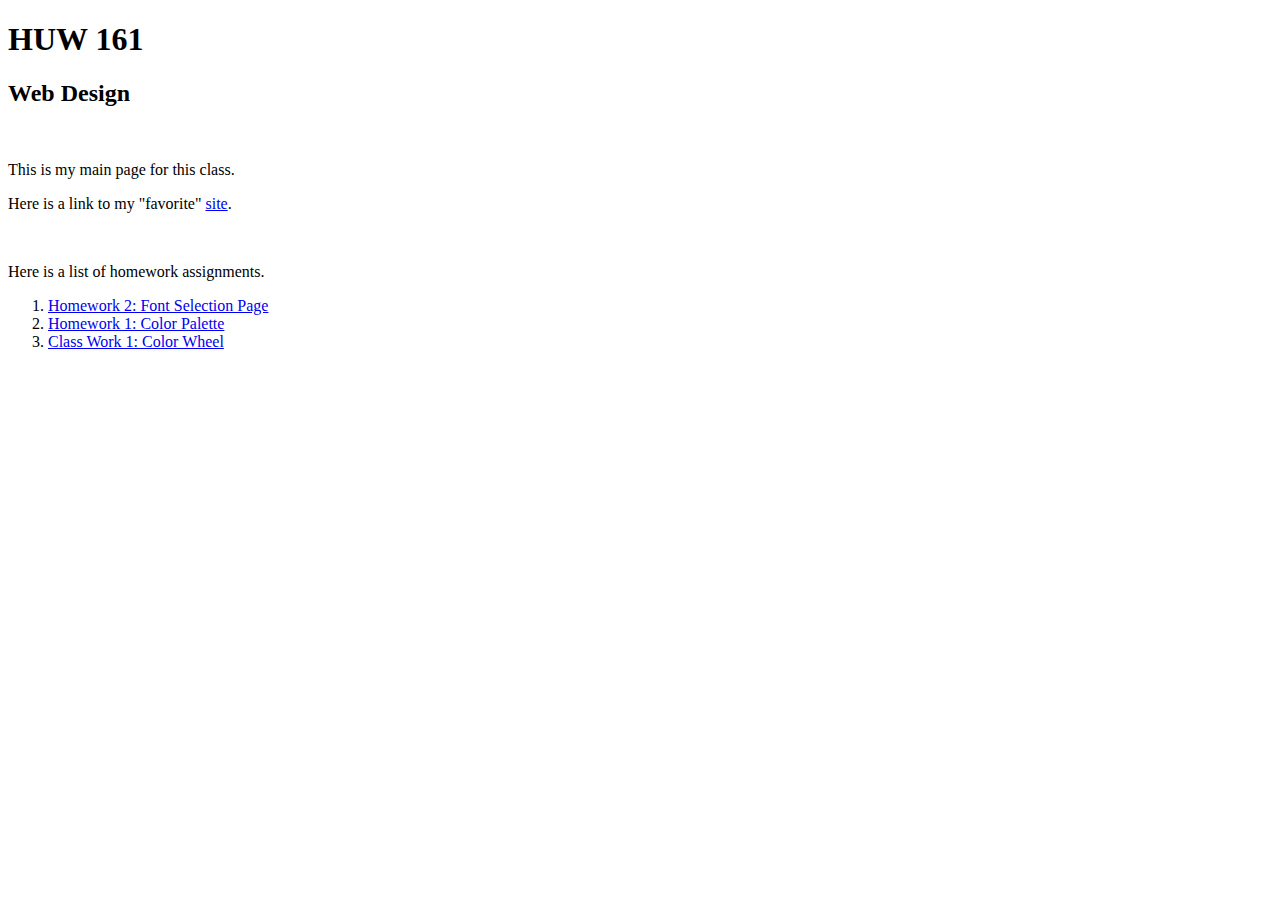
<file: index.html>
<!DOCTYPE html>
<html>
<head>
  <title>Main Page</title>
<head>
<body>
  <h1>HUW 161</h1>
  <h2>Web Design</h2>
  <br>
  <p>
    This is my main page for this class.
  </p>
  <p>
    Here is a link to my "favorite" <a href="https://www.amazon.com/" target="_blank">site</a>.
  </p>
  <br>
  <p>Here is a list of homework assignments.</p>
    <ol>
      <li><a href="../huw161/week4/index.html">Homework 2: Font Selection Page</a></li>
      <li><a href="https://rileyco1.github.io/huw161/assignment1.html">Homework 1: Color Palette</a></li>
      <li><a href="https://rileyco1.github.io/huw161/homework1.html">Class Work 1: Color Wheel</a></li>
    </ol>
</body>
</html>
</file>
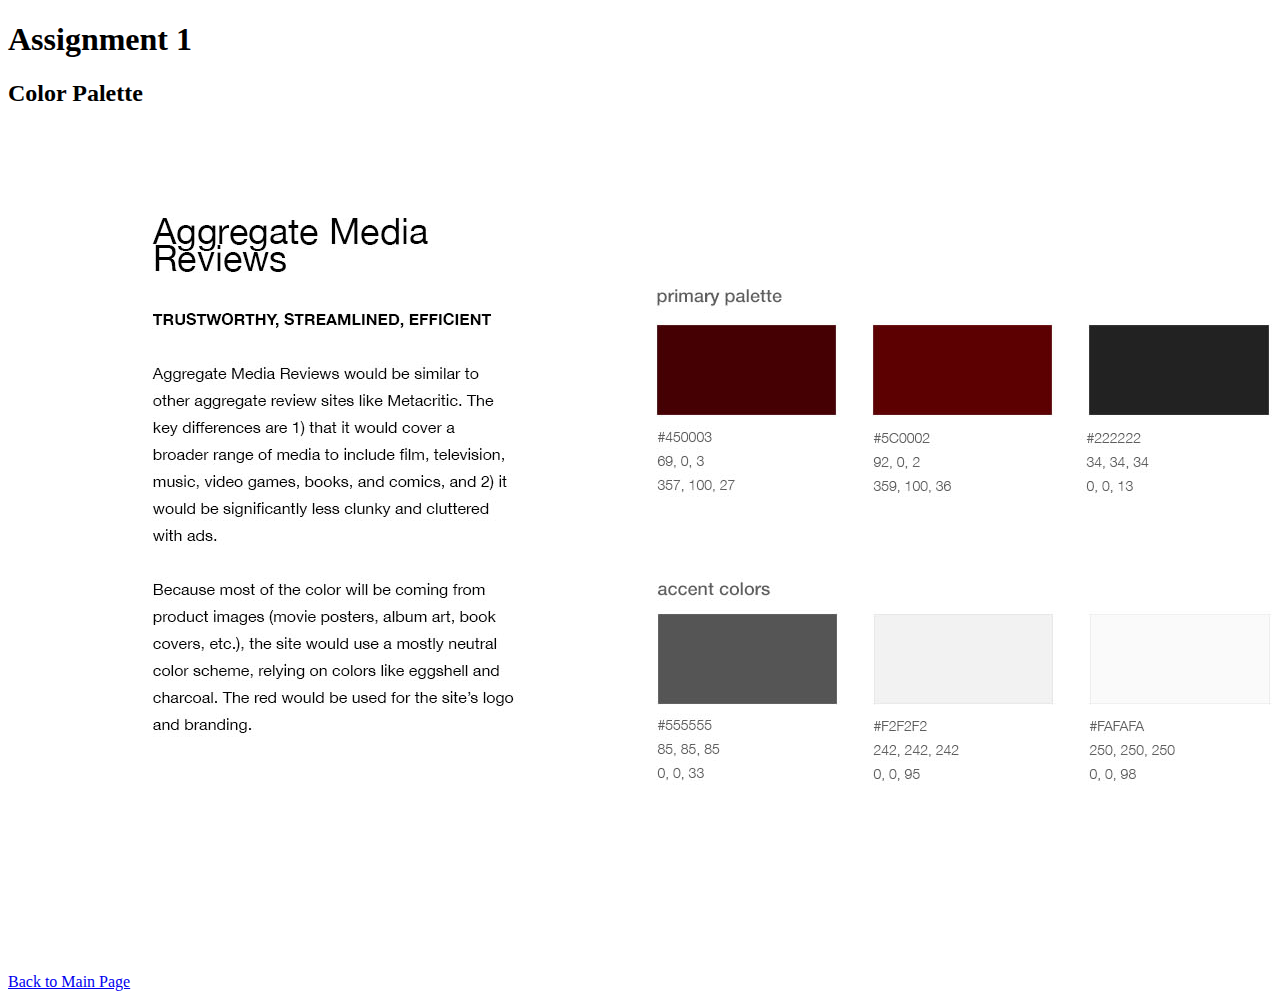
<file: assignment1.html>
<!DOCTYPE html>
<html>
<head>
  <title>Assignment 1</title>
</head>
<body>
  <h1>Assignment 1</h1>
  <h2>Color Palette</h2>
  <br>
  <img src="../palette.jpg">
  <br>
  <a href="https://rileyco1.github.io/huw161/index.html">Back to Main Page</a>
</body>
</html>
</file>
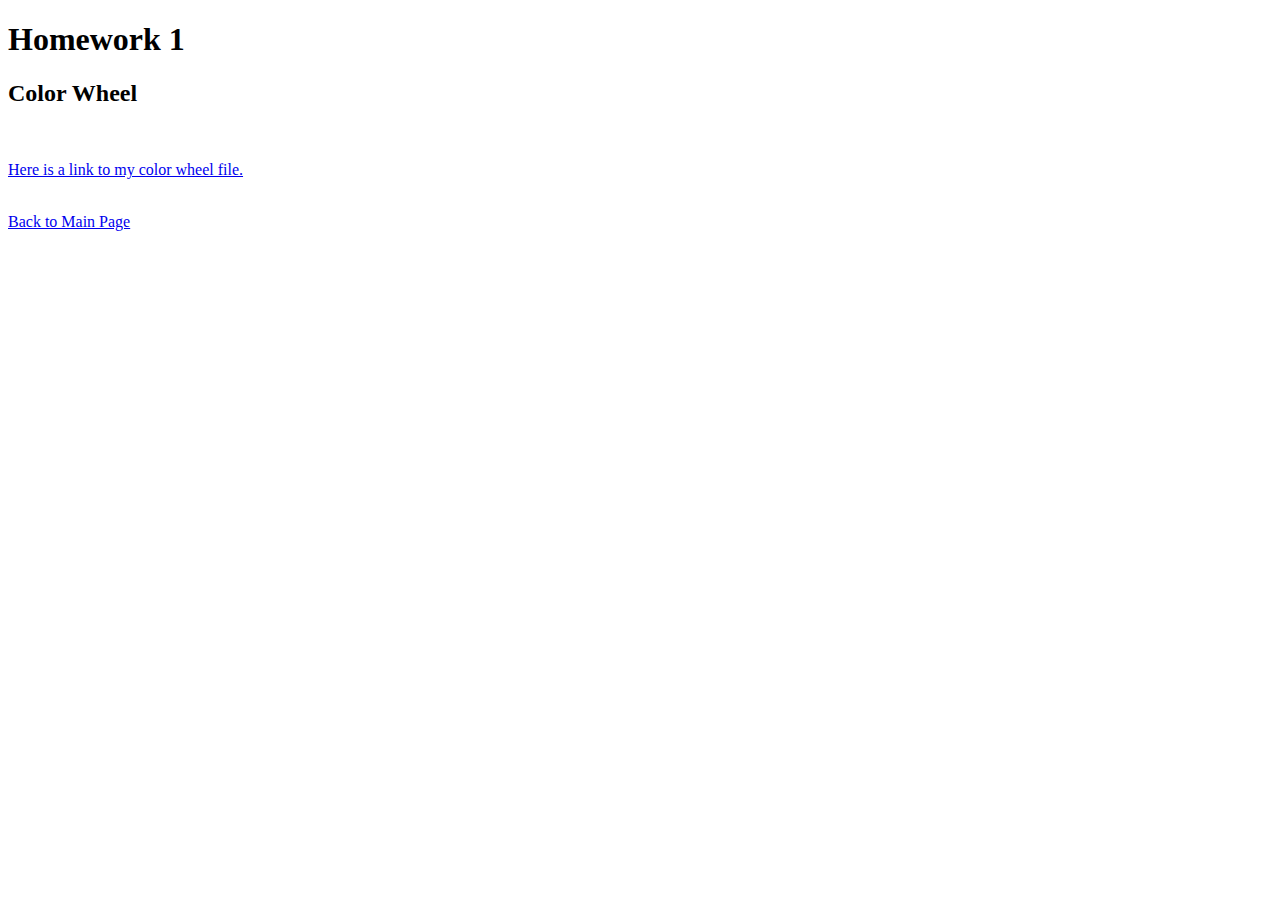
<file: homework1.html>
<!DOCTYPE html>
<html>
<head>
  <title>Homework 1</title>
</head>
<body>
  <h1>Homework 1</h1>
  <h2>Color Wheel</h2>
  <br>
  <p><a href="https://rileyco1.github.io/wheel.psd.zip">Here is a link to my color wheel file.<a></p>
  <br>
  <a href="https://rileyco1.github.io/huw161/index.html">Back to Main Page</a>
</body>
</html>
</file>
